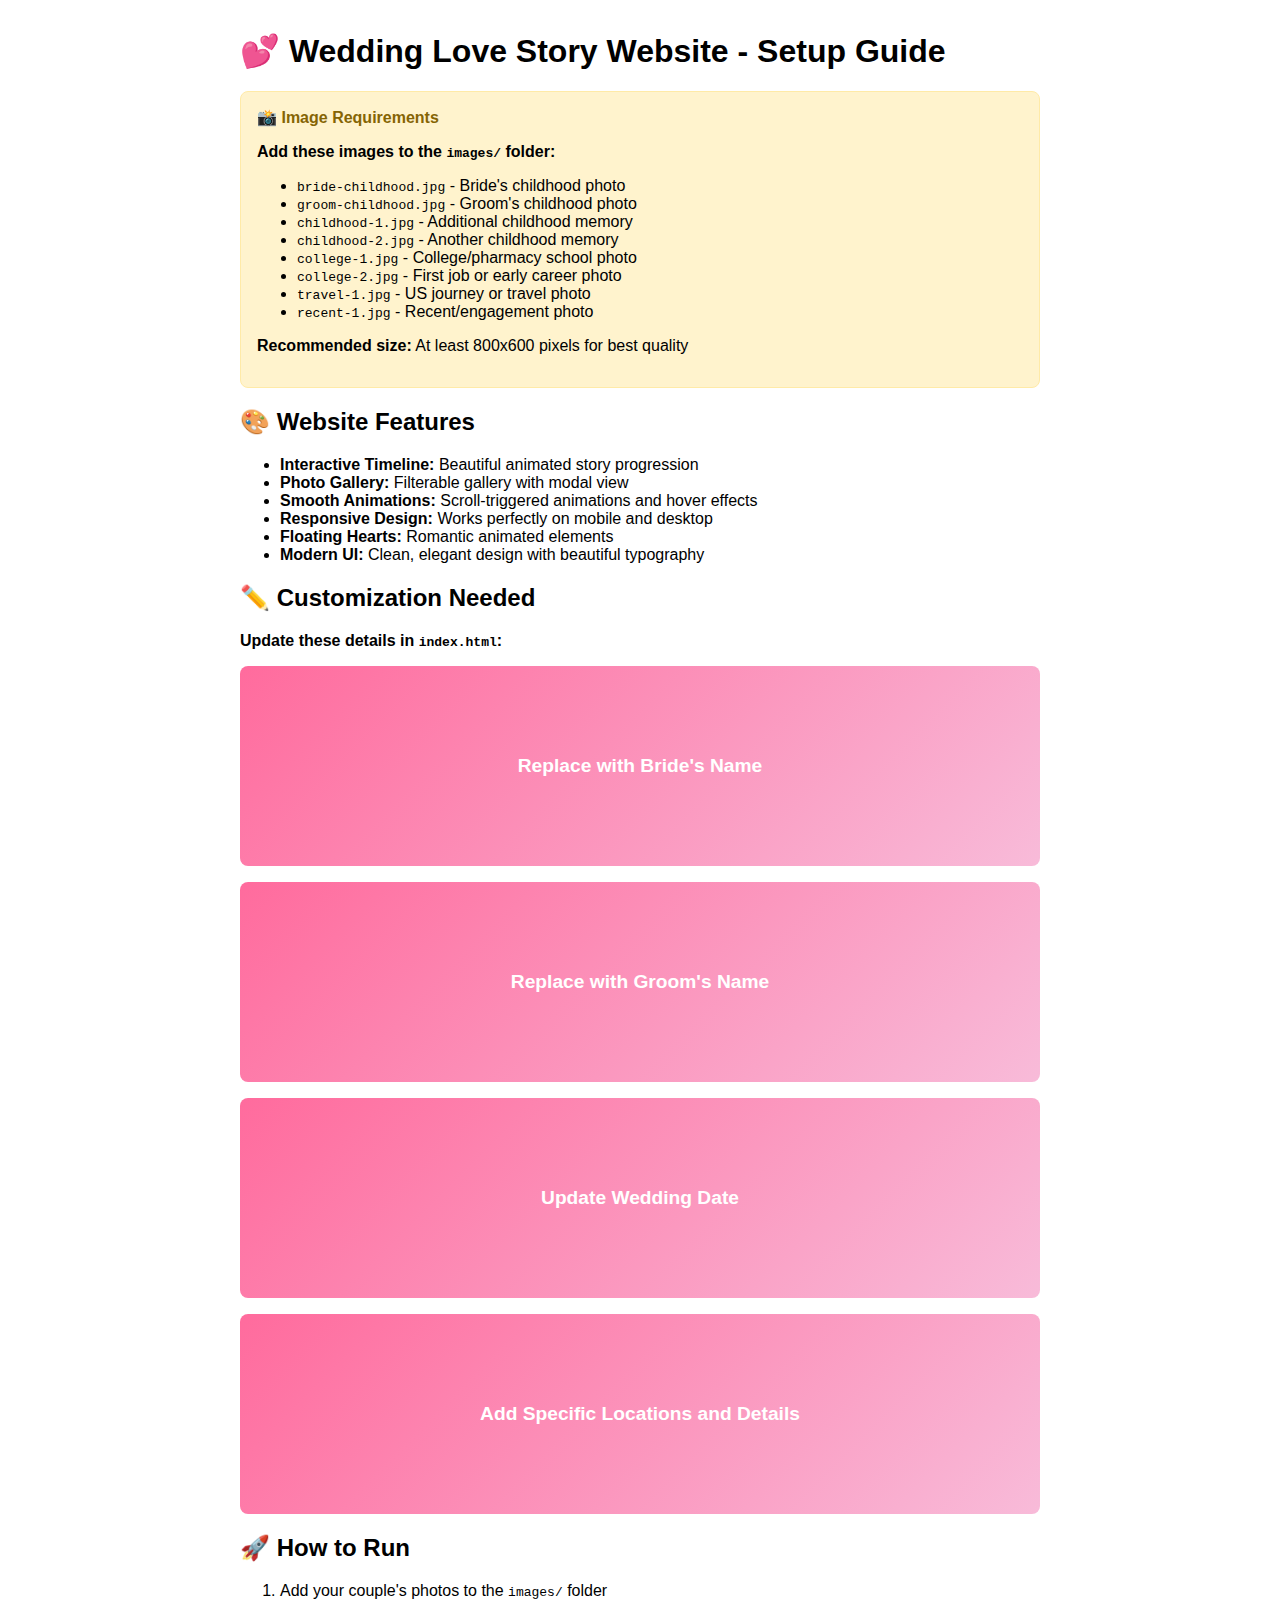
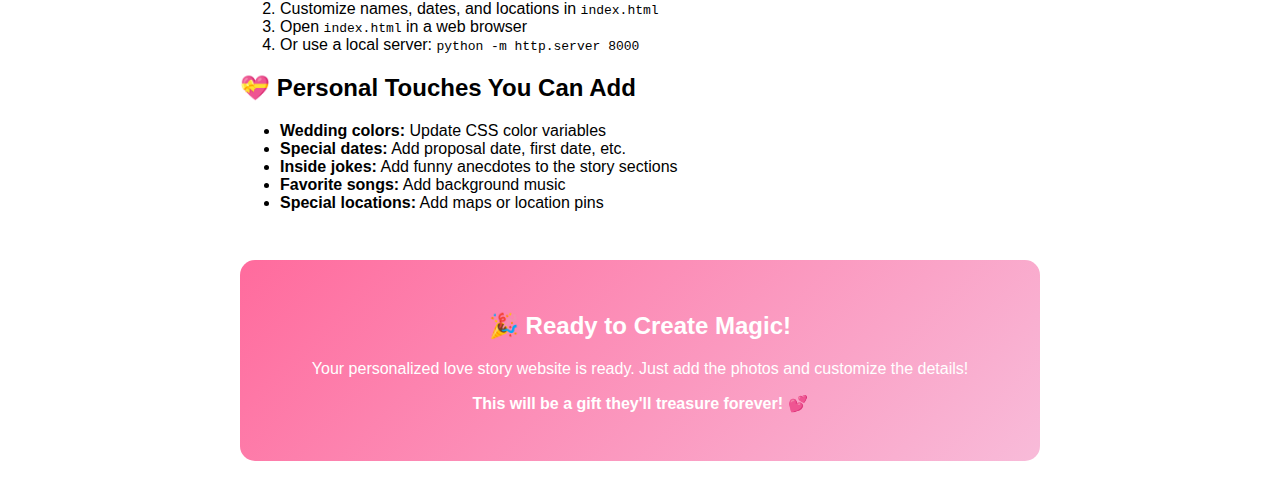
<file: README.html>
<!DOCTYPE html>
<html lang="en">
<head>
    <meta charset="UTF-8">
    <meta name="viewport" content="width=device-width, initial-scale=1.0">
    <title>💕 Our Love Story - A Beautiful Journey</title>
    <style>
        .placeholder-image {
            width: 100%;
            height: 200px;
            background: linear-gradient(135deg, #ff6b9d, #f8bbd9);
            display: flex;
            align-items: center;
            justify-content: center;
            color: white;
            font-size: 1.2rem;
            font-weight: 600;
            border-radius: 8px;
            margin: 1rem 0;
        }

        .image-instructions {
            background: #fff3cd;
            border: 1px solid #ffeaa7;
            border-radius: 8px;
            padding: 1rem;
            margin: 1rem 0;
        }

        .instructions-title {
            color: #856404;
            font-weight: bold;
            margin-bottom: 0.5rem;
        }
    </style>
</head>
<body>
    <div style="max-width: 800px; margin: 2rem auto; padding: 0 1rem; font-family: Arial, sans-serif;">
        <h1>💕 Wedding Love Story Website - Setup Guide</h1>

        <div class="image-instructions">
            <div class="instructions-title">📸 Image Requirements</div>
            <p><strong>Add these images to the <code>images/</code> folder:</strong></p>
            <ul>
                <li><code>bride-childhood.jpg</code> - Bride's childhood photo</li>
                <li><code>groom-childhood.jpg</code> - Groom's childhood photo</li>
                <li><code>childhood-1.jpg</code> - Additional childhood memory</li>
                <li><code>childhood-2.jpg</code> - Another childhood memory</li>
                <li><code>college-1.jpg</code> - College/pharmacy school photo</li>
                <li><code>college-2.jpg</code> - First job or early career photo</li>
                <li><code>travel-1.jpg</code> - US journey or travel photo</li>
                <li><code>recent-1.jpg</code> - Recent/engagement photo</li>
            </ul>
            <p><strong>Recommended size:</strong> At least 800x600 pixels for best quality</p>
        </div>

        <h2>🎨 Website Features</h2>
        <ul>
            <li><strong>Interactive Timeline:</strong> Beautiful animated story progression</li>
            <li><strong>Photo Gallery:</strong> Filterable gallery with modal view</li>
            <li><strong>Smooth Animations:</strong> Scroll-triggered animations and hover effects</li>
            <li><strong>Responsive Design:</strong> Works perfectly on mobile and desktop</li>
            <li><strong>Floating Hearts:</strong> Romantic animated elements</li>
            <li><strong>Modern UI:</strong> Clean, elegant design with beautiful typography</li>
        </ul>

        <h2>✏️ Customization Needed</h2>
        <p><strong>Update these details in <code>index.html</code>:</strong></p>

        <div class="placeholder-image">
            Replace with Bride's Name
        </div>
        <div class="placeholder-image">
            Replace with Groom's Name
        </div>
        <div class="placeholder-image">
            Update Wedding Date
        </div>
        <div class="placeholder-image">
            Add Specific Locations and Details
        </div>

        <h2>🚀 How to Run</h2>
        <ol>
            <li>Add your couple's photos to the <code>images/</code> folder</li>
            <li>Customize names, dates, and locations in <code>index.html</code></li>
            <li>Open <code>index.html</code> in a web browser</li>
            <li>Or use a local server: <code>python -m http.server 8000</code></li>
        </ol>

        <h2>💝 Personal Touches You Can Add</h2>
        <ul>
            <li><strong>Wedding colors:</strong> Update CSS color variables</li>
            <li><strong>Special dates:</strong> Add proposal date, first date, etc.</li>
            <li><strong>Inside jokes:</strong> Add funny anecdotes to the story sections</li>
            <li><strong>Favorite songs:</strong> Add background music</li>
            <li><strong>Special locations:</strong> Add maps or location pins</li>
        </ul>

        <div style="text-align: center; margin-top: 3rem; padding: 2rem; background: linear-gradient(135deg, #ff6b9d, #f8bbd9); border-radius: 15px; color: white;">
            <h2>🎉 Ready to Create Magic!</h2>
            <p>Your personalized love story website is ready. Just add the photos and customize the details!</p>
            <p><strong>This will be a gift they'll treasure forever! 💕</strong></p>
        </div>
    </div>
</body>
</html>
</file>
